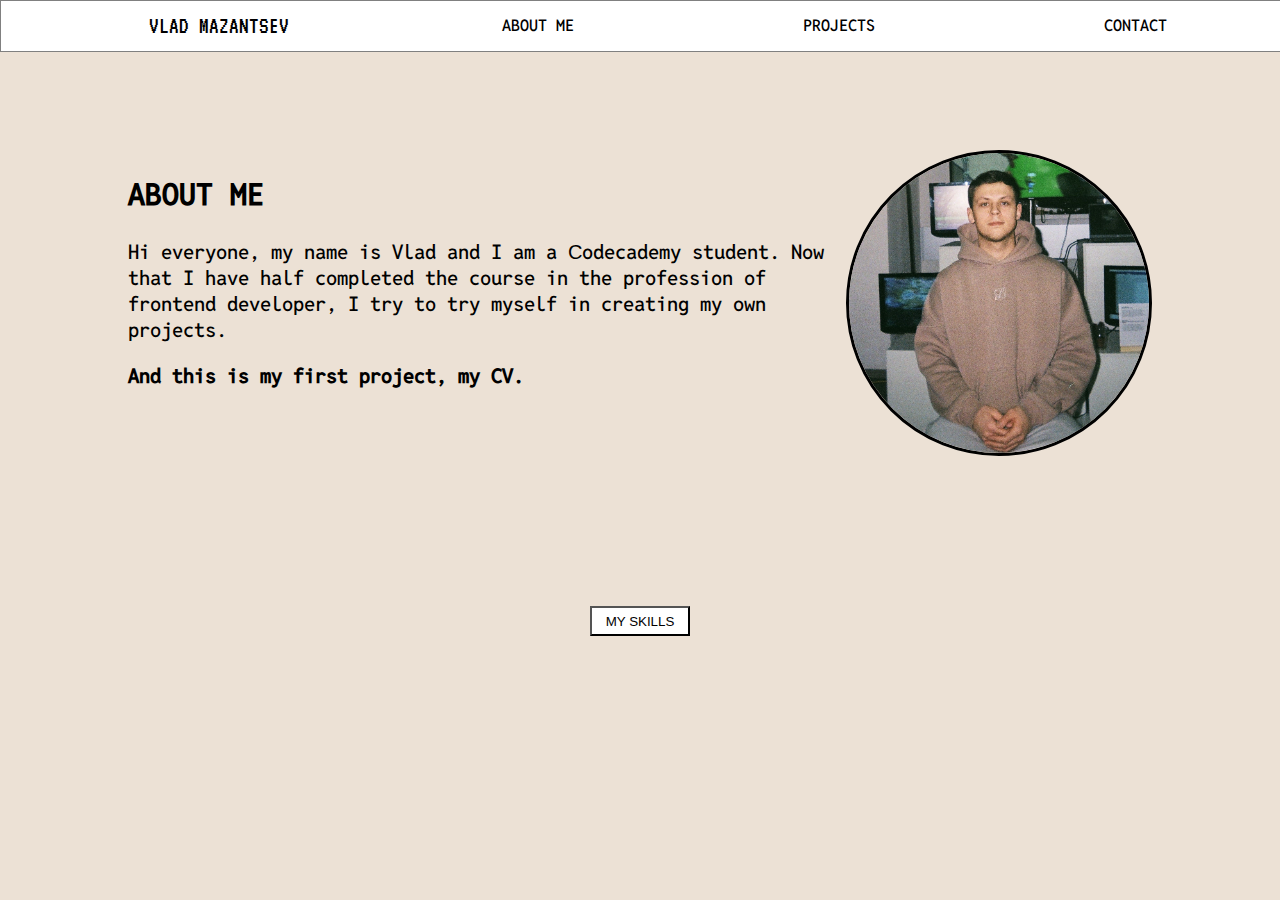
<file: index.html>
<!DOCTYPE html>
<html lang="en">
  <head>
    <meta charset="UTF-8" />
    <meta name="viewport" content="width=device-width, initial-scale=1.0" />
    <title>CV Mazantsev</title>
    <link rel="stylesheet" href="style.css" />
    
  </head>
  <body>


    <!-- Навигационная панель -->
    <div class="navbar">
      <p id="myName" href="#contact">VLAD MAZANTSEV</p>
      <a href="/index.html">ABOUT ME</a>
      <a href="/projects.html">PROJECTS</a>
      <a href="/contact.html">CONTACT</a>
    </div>
    

    <!-- Это основной контент -->
    <main>
    <div class="content" id="about">
     
      <div class="textAboutMe" >
        <h2 id="firstHeader">ABOUT ME</h2>
        <p>
          Hi everyone, my name is Vlad and I am a Сodecademy student. Now that I
          have half completed the course in the profession of frontend
          developer, I try to try myself in creating my own projects.
        </p>
        <p><b>And this is my first project, my CV.</b></p>
        <br>
        
        
      </div>
      <img id="portrait" src="images/31590043 (1).jpg" />

     
    </div>
   


    <div class="skill" id="skill">
      
      <button id="skillButton">MY SKILLS</button>
      <div class="skillsIcons" id="skillsIcons">
        <img src="/images/file_2425414.png" alt="HTML5 logo image" />
        <img src="/images/css_1287089.png" alt="CSS logo image" />
        <img src="/images/js_12359378.png" alt="JS logo image" />
        <img src="/images/atom.png" alt="React logo image" />
      
      </div>
    </div>
   
  <script  src="script.js"></script>

  </body>
</html>
</file>
<file: style.css>
@font-face {
    font-family: 'Reddit Medium';
    src: url(/fonts/RedditMono-Medium.ttf);
}
@font-face {
    font-family: 'Name Font';
    src: url(/fonts/VT323-Regular.ttf);
}

/* Медиа-запросы */
  /* Мобильные устройства (от 0px до 767px) */
  @media only screen and (max-width: 767px) {
    body {
     max-width: 767px;
    }
    .content{
      font-size: 16px;
      
    }
    #portrait{
      width: 150px;
      height: 150px;
      

  }
    #portrait:hover {
    border: 3px solid #DF5F24
    
    }
    .skillsIcons img{
      margin: 10px;
    }

  }

  /* Планшеты (от 768px до 991px) */
  @media only screen and (min-width: 768px) and (max-width: 991px) {
    body {
      max-width: 991px;
    }
    .content{
      font-size: 18px;
      
    }
    
  }

  /* ПК (ширина экрана больше 992px) */
  @media only screen and (min-width: 992px) {
    body{
      max-width: 1600px;
    }
    .content{
      font-size: 20px;
      
    }
  }

  main{
   
  }
* {
  /* border: 2px solid red; */
}

  body {
    margin: 0;
    padding: 0;
    font-family: 'Reddit Medium', sans-serif;
    background-color:  #ECE1D5;
  }

  .navbar {
    overflow: hidden;
    background-color: white;
    position: fixed;
    display: flex;
    justify-content: space-around;
    top: 0;
    width: 100%;
    height: 50px;
    z-index: 1000; /* Чтобы навигационная панель была над всеми элементами */
    border: 1px solid grey;
  }

  #myName {
    margin-left: 50px;
    font-size: 24px;
    font-family: "Name Font";
    color: black; 
    text-align: center;
    align-self: center;
    transition: color 0.6s;
    
  }
  .navbar #myName:hover {
    color: #DF5F24;
    cursor: pointer;
   
  }

  .navbar a {
  display: block;
  background-color: white;
    color: black;
    text-align: center;
    padding: 14px 16px;
    text-decoration: none;
    transition: color 0.6s;
    transition: background-color 0.6s;
  }

  .navbar a:hover {
    background-color:  #DF5F24;  
    color: white;
  }
  /* Для примера контента страницы */
  .content{
    width: 80%;
    display: flex;
    justify-self: center;
    justify-items: center;
    justify-content: center;
    margin:150px 150px 0px 150px;
    
  }

 .textAboutMe{
  min-width: 300px;


 }

  .skill{
    text-align: center;
    margin:150px;
  }
  .project{
    text-align: center;
    margin:150px;
   
  }
  .contact{
    text-align: center;
    margin:150px;
  }
 
  
  #portrait {
    width: 300px;
    height: 300px;
    border: 3px solid black;
    border-radius: 50%;
    transition: border 0.6s;
    align-self: center;
  }
    #portrait:hover {
    border: 3px solid #DF5F24
    
    }


  .skillsIcons {
    margin-top: 40px;
    height: 100px;
    width: 100%;
    display:none;
    justify-content: space-around;
  }
 
  #gitLogo {
     width: 150px;
     height: 150px;
    justify-content: center;
  }

 
 
  .smmIcons img {
    height: 100px;
    
    
  }
 
  #skillButton{
width: 100px;
height: 30px;
background-color: white;
color: black;

  }
 
  #skillButton:hover{
    background-color: #DF5F24;
    color: white;
  }
</file>
